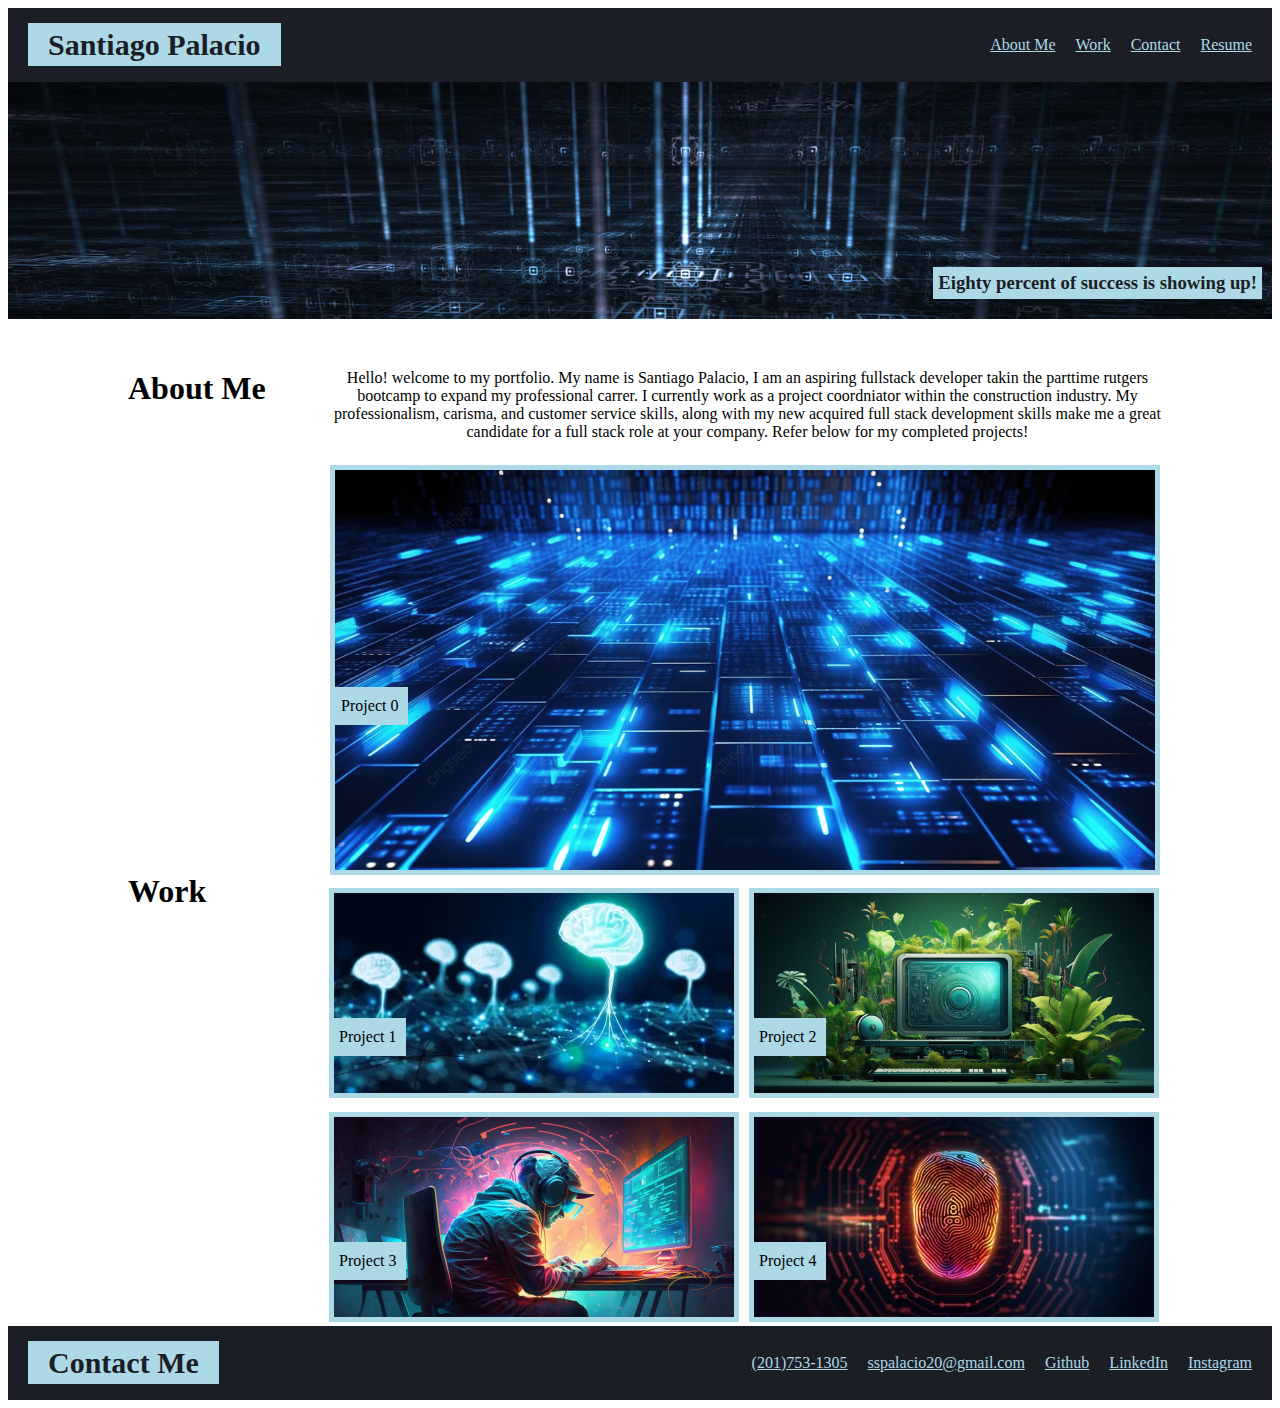
<file: index.html>
<!DOCTYPE html>
<html lang="en">

<head>
  <meta charset="UTF-8">
  <meta name="viewport" content="width=device-width, initial-scale=1.0">
  <title>Portfolio
  </title>
  <link rel="stylesheet" href="style.css" />
</head>

<nav>
  <header class="left">
    <h1 class="h1">Santiago Palacio</h1>
  </header>
  <div class="right">
    <ul>
      <li><a href="#">About Me</a></li>
      <li><a href="#">Work</a></li>
      <li><a href="#">Contact</a></li>
      <li><a href="#">Resume</a></li>
    </ul>
  </div>
</nav>

<div class="img">
  <img src="./images/aXqYR1.png" alt="Banner-photo" class="image">
  <div class="text">
    <h3>Eighty percent of success is showing up!</h3>
  </div>
</div>

<body>
  <div class="about-me-section">
    <h1 class="body">About Me</h1>
    <p class="about-me-text">
      Hello! welcome to my portfolio. My name is Santiago Palacio, I am an aspiring fullstack developer takin the
      parttime rutgers bootcamp to expand my professional carrer. I currently work as a project coordniator within the
      construction industry. My professionalism, carisma, and customer service skills, along with my new acquired full
      stack development skills make me a great candidate for a full stack role at your company. Refer below for my
      completed projects!

    </p>
  </div>

  <div class="about-me-section">
    <h1 class="body1">Work</h1>

    <div class="body-image">
      <div class="main-image"><img id="image-edit" src="./images/large image.jpeg" alt="">
        <p class="image-text-0"> Project 0</p>
      </div>
      <div id="sub-images">
        <div> <img class="image-edit" src="./images/AI-e1628527067120.webp" alt="">
          <p class="image-text-1"> Project 1</p>
        </div>

        <div> <img class="image-edit"
            src="./images/annevb_a_computer_with_green_plants_growing_out_of_it_or_aroun_34756494-fc43-4af9-aa33-3ded589fabc9.webp"
            alt="">
          <p class="image-text-1"> Project 2</p>
        </div>

        <div><img class="image-edit"
            src="./images/annevb_The_gamification_of_work_and_reality_gaming_and_work_bus_744feabb-1bb2-4b8f-ba3b-fb1cdab09eae.webp"
            alt="">
          <p class="image-text-1"> Project 3</p>
        </div>

        <div><img class="image-edit" src="./images/authentication-biometrics-400x200.jpg" alt="">
          <p class="image-text-1"> Project 4</p>
        </div>
      </div>
    </div>
  </div>



</body>

<nav>
  <footer class="left">
    <h1 class="h1">Contact Me</h1>
  </footer>
  <div class="right">
    <ul class="">
      <li><a href="#">(201)753-1305</a></li>
      <li><a href="#">sspalacio20@gmail.com</a></li>
      <li><a href="https://github.com/Santy520/first-day-repo">Github</a></li>
      <li><a href="https://linkedin.com/in/santiago-palacio-232487229">LinkedIn</a></li>
      <li><a href="https://www.instagram.com/santiago_palacio20/">Instagram</a></li>
    </ul>
  </div>
</nav>
</file>
<file: style.css>
nav {
  display: flex;
  justify-content: space-between;
  align-items: center;
  padding: 10px;
  background-color: #1c1e25;
}

.left {
  flex-grow: 1;
  padding: 10px;
}

.left h1 {
  font-size: 30px;
  margin: 0;
  display: inline;
  position: relative;
}

.h1 {
  background-color: lightblue;
  color: #1c1e25;
  padding: 5px 20px;
  position: relative;
  margin-left: 20px;
}

.right ul {
  display: flex;
  justify-content: center;
  list-style: none;
}

.right ul li {
  margin: 0 10px;
}

.right ul li a {
  text-decoration: underline;
  color: lightblue;
}

.img {
  position: relative;
  text-align: center;
}


.image {
  max-width: 100%;
  height: auto;
  display: block;
  margin: 0 auto;
}

.text {
  position: absolute;
  bottom: 20px;
  right: 10px;
  background-color: lightblue;
  padding: 5px;
}

.text h3 {
  margin: 0;
  color: #1c1e25;
}

.about-me-section {
  display: flex;
  align-items: center;
  justify-content: center;

}

.about-me-text {
  flex: 1;
  margin-left: 15px;
  text-align: center;
}

.body {
  flex: .2;
  margin-right: 10px;
  margin-left: 120px;
  text-align: right 10px;
}

.body1 {
  flex: .2;
  margin-right: 10px;
  margin-left: 120px;
  text-align: right 20px;
}

.body,
.body1 {}

p {
    flex: 2; 
    margin-top: 50px;
    margin-right: 100px;

  } */

.contact-me {
  flex: 1;
  position: relative;
  align-items: right;
}

.image-edit {
  width: 400px;
  height: 200px;
  background-color: lightblue;
  border: solid lightblue 5px;



}

#image-edit {
  width: 820px;
  height: 400px;
  background-color: lightblue;
  border: solid lightblue 5px;
  margin: 1%;
  padding: 0;
  margin-right: 16px;
}

.body-image {
  display: flex;
  flex-direction: column;
  justify-content: center;
  text-align: center;
  align-items: center;
}

.body-image-text {
  max-width: 100%;
  height: auto;
  display: block;
  margin: 0 auto;
}

.image-edit:hover,
#image-edit:hover {
  opacity: 70%;
}

#sub-images {
  display: flex;
  flex-wrap: wrap;
  gap: 10px;
  justify-content: center;
  align-items: center;
}

#sub-images div {
  position: relative;
}

.image-text-1 {
  padding: 10px;
  background-color: lightblue;
  position: absolute;
  top: 80px;
}

.main-image {
  position: relative;
}

.image-text-0 {
  position: absolute;
  background-color: lightblue;
  padding: 10px;
  top: 180px;
  left: 10px;

}
</file>
